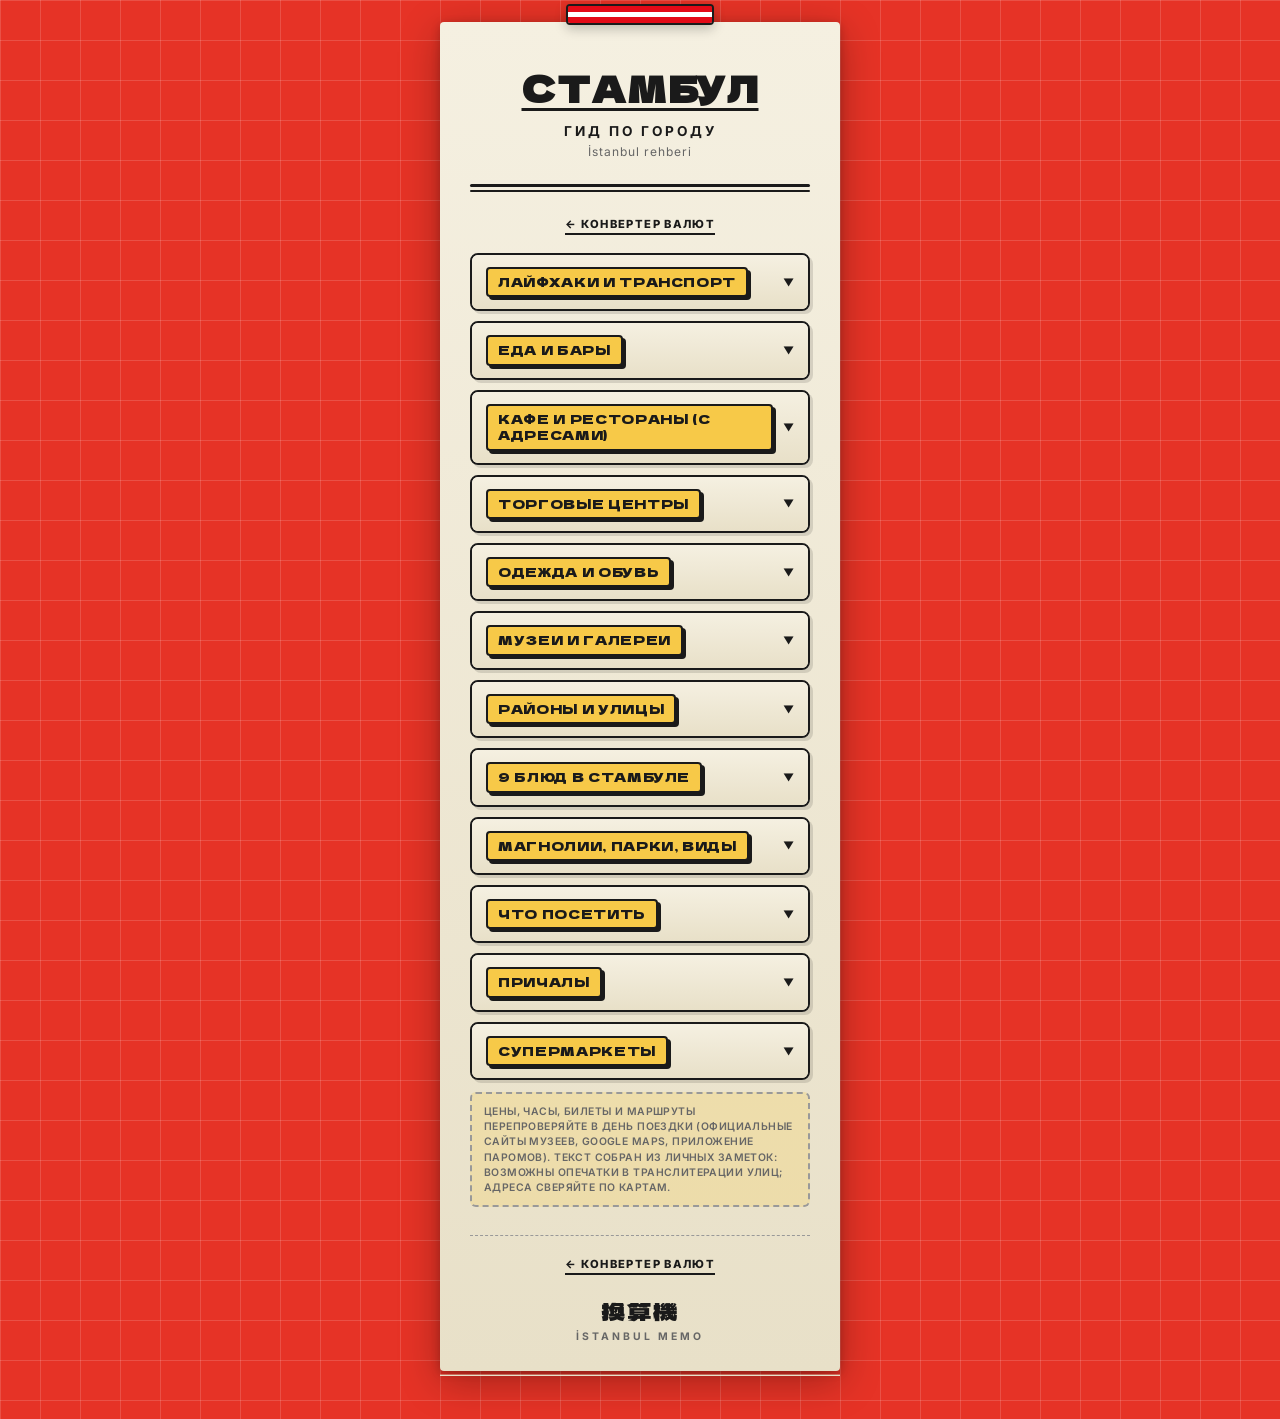
<file: guide.html>
<!DOCTYPE html>
<html lang="ru">
<head>
    <meta charset="UTF-8">
    <meta name="viewport" content="width=device-width, initial-scale=1.0">
    <meta http-equiv="Cache-Control" content="no-cache">
    <title>Стамбул | Гид</title>
    <link rel="preconnect" href="https://fonts.googleapis.com">
    <link rel="preconnect" href="https://fonts.gstatic.com" crossorigin>
    <link href="https://fonts.googleapis.com/css2?family=Dela+Gothic+One&family=Inter:wght@400;600;700;900&display=swap" rel="stylesheet">
    <link rel="stylesheet" href="css/style.css?v=20260508">
    <link rel="stylesheet" href="css/guide.css?v=20260508">
</head>
<body class="guide-page">
    <div class="container">
        <div class="turkey-ribbon" aria-hidden="true">
            <span class="turkey-ribbon__r"></span>
            <span class="turkey-ribbon__w"></span>
            <span class="turkey-ribbon__r"></span>
        </div>

        <article class="converter-card guide-card">
            <header class="header">
                <h1 class="title">
                    <span class="title-main">СТАМБУЛ</span>
                </h1>
                <p class="subtitle">Гид по городу</p>
                <p class="subtitle-jp">İstanbul rehberi</p>
            </header>

            <div class="divider">
                <div class="divider-line"></div>
                <div class="divider-line"></div>
            </div>

            <nav class="guide-top-nav" aria-label="Навигация">
                <a href="index.html">← Конвертер валют</a>
            </nav>

            <div class="guide-accordion">
                <details class="guide-details" id="lifehacks">
                    <summary class="guide-details__summary">
                        <span class="guide-details__label"><span>Лайфхаки и транспорт</span></span>
                        <span class="guide-details__chevron" aria-hidden="true">▼</span>
                    </summary>
                    <div class="guide-details__body">
                        <p class="guide-subtitle">Приложения и карты</p>
                        <ul class="guide-list">
                            <li><strong>Sehir Hatlari</strong> — сайт или приложение с расписанием паромов по Босфору.</li>
                            <li><strong>Istanbul Kart</strong> — транспортная карта (аналог «Тройки»): купить обязательно, действует на метро, трамваи, паромы и автобусы.</li>
                            <li><strong>MuseumPass</strong> — музейная карта Стамбула (ориентир в заметках ~7000 ₽ — перепроверьте цену на официальном сайте на дату поездки).</li>
                        </ul>
                        <p class="guide-subtitle">Деньги</p>
                        <ul class="guide-list">
                            <li>Банкоматы <strong>DenizBank</strong> — по отзывам, со Сбера снятие без комиссии (условия банка уточняйте перед поездкой).</li>
                        </ul>
                        <p class="guide-subtitle">Транспорт</p>
                        <ul class="guide-list">
                            <li><strong>Метробус</strong> — круглосуточно, интервал ~2 минуты, связка европейской и азиатской частей.</li>
                            <li><strong>Метро из аэропорта</strong> — ветка M11; в заметках ориентир ~100 ₽ за поездку — сверяйте с актуальным тарифом.</li>
                            <li><strong>GetTransfer</strong> — трансфер и такси по предзаказу из разных точек.</li>
                        </ul>
                    </div>
                </details>

                <details class="guide-details" id="food-bars">
                    <summary class="guide-details__summary">
                        <span class="guide-details__label"><span>Еда и бары</span></span>
                        <span class="guide-details__chevron" aria-hidden="true">▼</span>
                    </summary>
                    <div class="guide-details__body">
                        <ul class="guide-list">
                            <li><strong>Lokanta Kru</strong> — уютный ресторан с дипломами Le Cordon Bleu; сибас и beef risotto; десерт — шоколадный торт. <a class="guide-map-link" href="https://www.google.com/maps/search/?api=1&amp;query=Lokanta+Kru+Istanbul" target="_blank" rel="noopener noreferrer">Карта</a></li>
                            <li><strong>Kruvasan</strong> — завтраки от тех же владельцев: круассаны с множеством начинок; возможны очереди. <a class="guide-map-link" href="https://www.google.com/maps/search/?api=1&amp;query=Kruvasan+Istanbul" target="_blank" rel="noopener noreferrer">Карта</a></li>
                            <li><strong>Probadora Colectiva</strong> — сильный кофе.</li>
                            <li><strong>Halef</strong> — турецкий чай и пахлава в сливочном соусе.</li>
                            <li><strong>Güllüoğlu</strong> — сравните пахлаву на следующий день после Halef.</li>
                            <li><strong>Soho House</strong> — отель и двор с итальянским рестораном.</li>
                            <li><strong>Altkat</strong> и <strong>Story Coffee</strong> (напротив) — на азиатской стороне; кофе и сан-себастьян.</li>
                            <li><strong>Petra Roasting</strong> — завтраки, обеды, ужины, терраса, магазин при кофейне; попробуйте пончик с банановым кремом.</li>
                            <li><strong>Fiççi</strong> — продукты с русской едой для готовки дома.</li>
                            <li><strong>Dilek Cafe Restaurant</strong> — завтрак на веранде.</li>
                            <li><strong>Bordel</strong> — стритфуд с отметкой Michelin; компактное меню; мерч-носки с логотипом.</li>
                            <li><strong>VAN AHTAMARA BEYOĞLU KAHVALTI EVİ</strong> — недорогой завтрак.</li>
                            <li><strong>Arada</strong> — классический Turkish breakfast, стол заставят тарелками.</li>
                            <li><strong>Gizli Bahçe</strong> — Бейоглу, техно-толпа в трёхэтажном доме, в основном местные.</li>
                            <li><strong>Ali Ocakbaşı</strong> — «очень локальный» ресторан с видом на Босфор; кебабы и мезе; десерт — слоёная пахлава с фисташками и мороженым при вас.</li>
                        </ul>
                    </div>
                </details>

                <details class="guide-details" id="restaurants">
                    <summary class="guide-details__summary">
                        <span class="guide-details__label"><span>Кафе и рестораны (с адресами)</span></span>
                        <span class="guide-details__chevron" aria-hidden="true">▼</span>
                    </summary>
                    <div class="guide-details__body">
                        <ol class="guide-ol">
                            <li><strong>Van Kahvalti Evi</strong> — традиционный турецкий завтрак. Ömer Avni Mh., Defterdar Ykş. 52/A; метро Şişhane. Попробуйте turşu, şalgam, köfte.</li>
                            <li><strong>Kanaat Lokantası</strong> — османская домашняя кухня, азиатская сторона. Selmani Pak Cd. No:9; Uskudar.</li>
                            <li><strong>Helvetia</strong> — домашняя кухня, любим вегетарианцами. Gen. Yazgan Sk No:12; Şişhane.</li>
                            <li><strong>Ziya Baba</strong> — у Айя-Софии. Kucuk Ayasofya Liman Cd, 136.</li>
                            <li><strong>Кебабная Tophane</strong> — кебабы, крупные порции, вид на Топхане. Hacımimi, Karabaş Mektebi Sk., 34425.</li>
                            <li><strong>Babooo Kebap Üsküdar</strong> — Aziz Mahmut Hüdayi, Tepsi Fırını Sk. no 3, 34398.</li>
                            <li><strong>Civitas Istanbul</strong> — Кадыкёй (Kadıköy).</li>
                            <li><strong>Seven Hills</strong> — центр Стамбула, панорамные террасы (уточняйте бронь).</li>
                        </ol>
                    </div>
                </details>

                <details class="guide-details" id="malls">
                    <summary class="guide-details__summary">
                        <span class="guide-details__label"><span>Торговые центры</span></span>
                        <span class="guide-details__chevron" aria-hidden="true">▼</span>
                    </summary>
                    <div class="guide-details__body">
                        <ul class="guide-list">
                            <li>Istinye Park</li>
                            <li>Kanyon</li>
                            <li>Zorlu Center</li>
                            <li>Emaar Square — азиатская часть</li>
                        </ul>
                    </div>
                </details>

                <details class="guide-details" id="fashion">
                    <summary class="guide-details__summary">
                        <span class="guide-details__label"><span>Одежда и обувь</span></span>
                        <span class="guide-details__chevron" aria-hidden="true">▼</span>
                    </summary>
                    <div class="guide-details__body">
                        <ul class="guide-list">
                            <li><strong>Les Benjamins</strong> — турецкий стритвир: футболки, лонгсливы, худи.</li>
                            <li><strong>Shopi go</strong> — концепт-стор и бренд, удобный онлайн.</li>
                            <li><strong>Wunder</strong> — кроссовки, стритвир, аутдор.</li>
                            <li><strong>The Space</strong> — турецкий бренд (в т.ч. кепки).</li>
                        </ul>
                    </div>
                </details>

                <details class="guide-details" id="museums">
                    <summary class="guide-details__summary">
                        <span class="guide-details__label"><span>Музеи и галереи</span></span>
                        <span class="guide-details__chevron" aria-hidden="true">▼</span>
                    </summary>
                    <div class="guide-details__body">
                        <ol class="guide-ol">
                            <li>Музей современного искусства — Liman İşletmeleri Sahası Antrepo D:4; Şişhane.</li>
                            <li>Топхане-и Амирэ — бывший арсенал, выставки. Kılıçali Paşa Mahallesi; Şişhane.</li>
                            <li><strong>Pera Museum</strong> — бывшая гостиница «Бристоль», Meşrutiyet Cd. No:141; Şişhane.</li>
                            <li>SANTRALISTANBUL — арт-центр в бывшей электростанции. Karabekir Cd No:2; Rami İstasyonu.</li>
                            <li>Галерея «Сода» — Şakayık Sk No:1; Osmanbey.</li>
                            <li>Музей невинности — Çukurcuma cd. 24.</li>
                            <li>Borusan Contemporary — Perili Köşk, Baltalimanı Hisar Cad. No:5, Rumeli Hisarı/Sarıyer (часто по выходным).</li>
                        </ol>
                    </div>
                </details>

                <details class="guide-details" id="districts">
                    <summary class="guide-details__summary">
                        <span class="guide-details__label"><span>Районы и улицы</span></span>
                        <span class="guide-details__chevron" aria-hidden="true">▼</span>
                    </summary>
                    <div class="guide-details__body">
                        <ul class="guide-list">
                            <li><strong>Джихангир</strong> — богемный квартал ниже Таксима, к набережной и Галатскому мосту.</li>
                            <li><strong>Томтом</strong> — улица с клубами и барами; Şişhane.</li>
                            <li><strong>Бахарие (Bahariye)</strong> — «турецкий Париж» на азиатской стороне; Kadıköy.</li>
                            <li><strong>Фенер</strong> — винтаж и исторический контекст.</li>
                            <li><strong>Чукурджума</strong> — секонды и винтаж; рядом Çukurcuma Hamamı; Şişhane.</li>
                            <li><strong>Тарлабашы</strong> — аутентичный район у Таксима.</li>
                            <li><strong>Набережная Мода</strong> — прогулки у моря.</li>
                            <li><strong>Kadife Sokak</strong> — барная улица; Kadıköy.</li>
                            <li>Рыбный рынок у <strong>Галатского моста</strong>.</li>
                            <li><strong>Galip Dede Cad.</strong> — музыканты и музыкальные магазины.</li>
                            <li><strong>Maçka Parkı</strong> — парк с кошками; Kadırgalar Cad., Harbiye.</li>
                            <li><strong>Арнавюткёй</strong> — особняки набережной, европейская сторона между мостами.</li>
                            <li>Район <strong>Мода</strong> целиком.</li>
                            <li><strong>Египетский базар</strong> — специи, чай, сладости на вес в коробках.</li>
                            <li><strong>Базар Бешикташа</strong> — вверх от причала: бары и пабы.</li>
                            <li><strong>Бебек</strong>, <strong>Сарыер</strong>, <strong>Балат</strong>, <strong>Кузгунджук</strong> — отдельные прогулочные зоны.</li>
                        </ul>
                    </div>
                </details>

                <details class="guide-details" id="dishes">
                    <summary class="guide-details__summary">
                        <span class="guide-details__label"><span>9 блюд в Стамбуле</span></span>
                        <span class="guide-details__chevron" aria-hidden="true">▼</span>
                    </summary>
                    <div class="guide-details__body">
                        <ul class="guide-list">
                            <li><strong>Lahmacun</strong> — «турецкая пицца», острая мясная начинка на лепёшке.</li>
                            <li><strong>Kokoreç</strong> — потрошки на вертеле в лепёшке с зеленью.</li>
                            <li><strong>Kebab</strong> — döner, şiş, İskender и десятки вариантов.</li>
                            <li><strong>Mercimek çorbası</strong> — суп из красной чечевицы.</li>
                            <li><strong>Hünkar beğendi</strong> — пюре из баклажана с мясом в соусе.</li>
                            <li><strong>Gözleme</strong> — тонкие лепёшки с начинкой.</li>
                            <li><strong>Bülbül yuvası</strong> — хрустящий рулет с ореховой пастой.</li>
                            <li><strong>Tavuk göğsü</strong> — сладкий рисовый пудинг с курицей.</li>
                            <li><strong>Aşure</strong> — десерт с множеством ингредиентов, орехи и сухофрукты.</li>
                        </ul>
                    </div>
                </details>

                <details class="guide-details" id="parks">
                    <summary class="guide-details__summary">
                        <span class="guide-details__label"><span>Магнолии, парки, виды</span></span>
                        <span class="guide-details__chevron" aria-hidden="true">▼</span>
                    </summary>
                    <div class="guide-details__body">
                        <ul class="guide-list">
                            <li><strong>Ihlamur Kasrı</strong> — магнолии, павлины; небольшой вход в лирах; музей живописи.</li>
                            <li><strong>Dolmabahçe Sarayı</strong> — дворец на берегу.</li>
                            <li><strong>Emirgan Park</strong> — тюльпанный сезон.</li>
                            <li><strong>Zorlu Center</strong> — городской досуг.</li>
                            <li><strong>Gülhane</strong> — парк в историческом Фатихе.</li>
                            <li><strong>Otağtepe</strong> — смотровая, азиатская сторона.</li>
                            <li><strong>Nakkaştepe</strong> — парк на азиатской стороне, зиплайн (уточняйте работу площадок).</li>
                        </ul>
                    </div>
                </details>

                <details class="guide-details" id="sights">
                    <summary class="guide-details__summary">
                        <span class="guide-details__label"><span>Что посетить</span></span>
                        <span class="guide-details__chevron" aria-hidden="true">▼</span>
                    </summary>
                    <div class="guide-details__body">
                        <p class="guide-p">Сводка из подборки — часы, билеты и очереди всегда проверяйте в день визита.</p>
                        <ul class="guide-list">
                            <li>Лестница Камондо</li>
                            <li><strong>Viyana Kahvesi</strong> — у Галатской башни; чизкейк.</li>
                            <li><strong>Barnathon</strong> — у Галатской башни.</li>
                            <li><strong>Çeşmeli</strong> — Бейлербей на Босфоре.</li>
                            <li>Kuzguncuk — прогулочный квартал.</li>
                            <li>Beylerbeyi Sarayı</li>
                            <li>Küçüksu Kasrı</li>
                            <li>Галатская башня и мост (ориентир по билету в заметках)</li>
                            <li>Sapphire Tower — панорама</li>
                            <li>Топкапы, Долмабахче</li>
                            <li>Айя-София и Голубая мечеть (Султанахмет)</li>
                            <li>Археологический музей</li>
                            <li>Крепость Румели</li>
                            <li>Площадь Таксим, цветочный пассаж</li>
                            <li>Церковь святого Антония</li>
                            <li>Mesher — современное искусство</li>
                            <li>Тоннель Истикляль, Rumeli Han</li>
                            <li>Завтрак в Turkcell Park, kumpir</li>
                            <li>Emaar Square; 1924 / Rejans; рынок Kadıköy; Moda Seaside; чайный сад Moda</li>
                        </ul>
                    </div>
                </details>

                <details class="guide-details" id="piers">
                    <summary class="guide-details__summary">
                        <span class="guide-details__label"><span>Причалы</span></span>
                        <span class="guide-details__chevron" aria-hidden="true">▼</span>
                    </summary>
                    <div class="guide-details__body">
                        <p class="guide-subtitle">Европейская сторона</p>
                        <ul class="guide-list">
                            <li>Eminönü — главный хаб, всегда оживлённо.</li>
                            <li>Karaköy — за Галатским мостом.</li>
                            <li>Kabataş — новый терминал у Долмабахче.</li>
                        </ul>
                        <p class="guide-subtitle">Азиатская сторона</p>
                        <ul class="guide-list">
                            <li>Üsküdar — плотный поток пассажиров.</li>
                            <li>Kadıköy — чуть спокойнее.</li>
                        </ul>
                    </div>
                </details>

                <details class="guide-details" id="supermarkets">
                    <summary class="guide-details__summary">
                        <span class="guide-details__label"><span>Супермаркеты</span></span>
                        <span class="guide-details__chevron" aria-hidden="true">▼</span>
                    </summary>
                    <div class="guide-details__body">
                        <ul class="guide-list">
                            <li>A101</li>
                            <li>Şok</li>
                            <li>BIM</li>
                            <li>Migros</li>
                            <li>Carrefour</li>
                        </ul>
                    </div>
                </details>
            </div>

            <p class="guide-note">
                Цены, часы, билеты и маршруты перепроверяйте в день поездки (официальные сайты музеев, Google Maps, приложение паромов). Текст собран из личных заметок: возможны опечатки в транслитерации улиц; адреса сверяйте по картам.
            </p>

            <footer class="guide-footer footer">
                <nav class="guide-top-nav" aria-label="В конец">
                    <a href="index.html">← Конвертер валют</a>
                </nav>
                <div class="logo-badge">
                    <div class="logo-text">換算機</div>
                    <div class="logo-subtitle">İstanbul memo</div>
                </div>
            </footer>
        </article>
    </div>
</body>
</html>
</file>
<file: css/style.css>
/* ========================================
   CURRENCY CONVERTER - JAPANESE RECEIPT STYLE
   Based on KUPANI restaurant design
   ======================================== */

/* Google Fonts */
@import url('https://fonts.googleapis.com/css2?family=Dela+Gothic+One&family=Inter:wght@400;600;700;900&display=swap');

/* CSS Variables */
:root {
    --red-bg: #e63326;
    --cream: #f5f0e1;
    --cream-dark: #e8e0c8;
    --black: #1a1a1a;
    --yellow: #f7c948;
    --yellow-dark: #d4a82a;
    --grid-line: rgba(255, 255, 255, 0.15);
}

/* Reset & Base */
* {
    margin: 0;
    padding: 0;
    box-sizing: border-box;
}

html {
    font-size: 16px;
}

body {
    font-family: 'Inter', sans-serif;
    background-color: var(--red-bg);
    min-height: 100vh;
    display: flex;
    justify-content: center;
    align-items: center;
    padding: 20px;
    
    /* Grid pattern */
    background-image: 
        linear-gradient(var(--grid-line) 1px, transparent 1px),
        linear-gradient(90deg, var(--grid-line) 1px, transparent 1px);
    background-size: 40px 40px;
}

/* Container */
.container {
    width: 100%;
    max-width: 400px;
    position: relative;
}

/* Turkey ribbon — accent above the receipt card */
.turkey-ribbon {
    position: absolute;
    top: -18px;
    left: 50%;
    transform: translateX(-50%);
    width: 148px;
    z-index: 10;
    display: flex;
    flex-direction: column;
    border-radius: 4px;
    overflow: hidden;
    border: 2px solid var(--black);
    box-shadow: 0 4px 12px rgba(0, 0, 0, 0.22);
}

.turkey-ribbon__r {
    height: 6px;
    background: #e30a17;
}

.turkey-ribbon__w {
    height: 5px;
    background: #ffffff;
}

/* Main Card - Receipt Style */
.converter-card {
    background: var(--cream);
    border-radius: 4px;
    padding: 40px 30px 30px;
    position: relative;
    box-shadow: 
        0 10px 40px rgba(0, 0, 0, 0.3),
        0 2px 10px rgba(0, 0, 0, 0.2);
    
    /* Paper texture effect */
    background-image: 
        linear-gradient(var(--cream) 0%, var(--cream-dark) 100%);
}

/* Torn paper edge effect at bottom */
.converter-card::after {
    content: '';
    position: absolute;
    bottom: -8px;
    left: 0;
    right: 0;
    height: 8px;
    background: var(--cream-dark);
    mask-image: url("data:image/svg+xml,%3Csvg viewBox='0 0 100 10' xmlns='http://www.w3.org/2000/svg'%3E%3Cpath d='M0 0 Q5 10 10 0 Q15 10 20 0 Q25 10 30 0 Q35 10 40 0 Q45 10 50 0 Q55 10 60 0 Q65 10 70 0 Q75 10 80 0 Q85 10 90 0 Q95 10 100 0 L100 10 L0 10Z'/%3E%3C/svg%3E");
    -webkit-mask-image: url("data:image/svg+xml,%3Csvg viewBox='0 0 100 10' xmlns='http://www.w3.org/2000/svg'%3E%3Cpath d='M0 0 Q5 10 10 0 Q15 10 20 0 Q25 10 30 0 Q35 10 40 0 Q45 10 50 0 Q55 10 60 0 Q65 10 70 0 Q75 10 80 0 Q85 10 90 0 Q95 10 100 0 L100 10 L0 10Z'/%3E%3C/svg%3E");
    mask-size: 20px 100%;
    -webkit-mask-size: 20px 100%;
}

/* Header */
.header {
    text-align: center;
    margin-bottom: 25px;
}

.title {
    display: flex;
    flex-direction: column;
    align-items: center;
    gap: 5px;
}

.title-main {
    font-family: 'Dela Gothic One', cursive;
    font-size: 2.2rem;
    color: var(--black);
    text-transform: uppercase;
    letter-spacing: 2px;
    text-decoration: underline;
    text-decoration-thickness: 3px;
    text-underline-offset: 5px;
}

.subtitle {
    font-size: 0.85rem;
    font-weight: 700;
    color: var(--black);
    text-transform: uppercase;
    letter-spacing: 3px;
    margin-top: 10px;
}

.subtitle-jp {
    font-size: 0.75rem;
    color: #666;
    margin-top: 5px;
    letter-spacing: 1px;
}

/* Divider */
.divider {
    display: flex;
    flex-direction: column;
    gap: 3px;
    margin: 20px 0;
}

.divider-line {
    height: 3px;
    background: var(--black);
    border-radius: 2px;
}

.divider-line:nth-child(2) {
    height: 2px;
}

/* Hero: amount + currency — same design language as table + Random button */
.hero-panel {
    margin-top: 8px;
    margin-bottom: 18px;
    padding: 16px 8px 12px;
}

.hero-panel-topline {
    display: flex;
    flex-direction: column;
    gap: 3px;
    margin-bottom: 14px;
}

.hero-panel-topline .divider-line {
    height: 3px;
    background: var(--black);
    border-radius: 2px;
}

.hero-panel-topline .divider-line:nth-child(2) {
    height: 2px;
}

.hero-label {
    font-family: 'Dela Gothic One', cursive;
    font-size: 0.95rem;
    text-transform: uppercase;
    letter-spacing: 1px;
    margin-bottom: 12px;
    color: var(--black);
    text-align: center;
}

.hero-controls {
    display: flex;
    flex-wrap: wrap;
    gap: 12px;
    align-items: stretch;
    justify-content: center;
}

.hero-field {
    flex: 1 1 140px;
    min-width: 0;
    display: flex;
    flex-direction: column;
    gap: 6px;
}

.hero-field-label {
    font-weight: 900;
    font-size: 0.65rem;
    text-transform: uppercase;
    letter-spacing: 2px;
    color: var(--black);
    padding-left: 2px;
}

.hero-input {
    width: 100%;
    box-sizing: border-box;
    font-family: 'Inter', sans-serif;
    font-size: 1.15rem;
    font-weight: 900;
    padding: 12px 14px;
    border: 3px solid var(--black);
    border-radius: 8px;
    background: var(--cream);
    color: var(--black);
    text-align: right;
    box-shadow: 4px 4px 0 var(--black);
    transition: transform 0.15s ease, box-shadow 0.15s ease;
}

.hero-input:hover {
    transform: translate(-1px, -1px);
    box-shadow: 5px 5px 0 var(--black);
}

.hero-input:focus {
    outline: none;
    background: #fff;
    box-shadow: 4px 4px 0 var(--red-bg);
}

.hero-input::-webkit-outer-spin-button,
.hero-input::-webkit-inner-spin-button {
    -webkit-appearance: none;
    margin: 0;
}

.hero-select-wrap {
    position: relative;
    width: 100%;
}

.hero-select-wrap::after {
    content: '';
    position: absolute;
    right: 14px;
    top: 50%;
    width: 0;
    height: 0;
    border-left: 6px solid transparent;
    border-right: 6px solid transparent;
    border-top: 8px solid var(--black);
    transform: translateY(-40%);
    pointer-events: none;
    z-index: 1;
}

.hero-select {
    width: 100%;
    box-sizing: border-box;
    font-family: 'Inter', sans-serif;
    font-weight: 900;
    font-size: 0.85rem;
    text-transform: uppercase;
    letter-spacing: 0.5px;
    padding: 12px 36px 12px 14px;
    border: 3px solid var(--black);
    border-radius: 8px;
    background: var(--yellow);
    color: var(--black);
    cursor: pointer;
    appearance: none;
    -webkit-appearance: none;
    box-shadow: 4px 4px 0 var(--black);
    transition: background 0.15s ease, transform 0.15s ease, box-shadow 0.15s ease;
}

.hero-select:hover {
    background: var(--yellow-dark);
    transform: translate(-1px, -1px);
    box-shadow: 5px 5px 0 var(--black);
}

.hero-select:focus {
    outline: none;
    background: #fff8e0;
    box-shadow: 4px 4px 0 var(--red-bg);
}

.hero-hint {
    margin-top: 12px;
    font-size: 0.65rem;
    font-weight: 600;
    color: #444;
    line-height: 1.45;
    text-align: center;
    text-transform: uppercase;
    letter-spacing: 0.5px;
}

.hero-panel.flash {
    animation: successFlash 0.4s ease;
}

/* Currency Inputs */
.currency-inputs {
    display: flex;
    flex-direction: column;
    gap: 12px;
}

/* Table Header */
.table-header {
    display: flex;
    justify-content: space-between;
    padding: 0 5px 10px;
    border-bottom: 1px solid var(--black);
    margin-bottom: 10px;
}

.table-header span {
    font-weight: 900;
    font-size: 0.75rem;
    text-transform: uppercase;
    letter-spacing: 2px;
    color: var(--black);
}

.currency-row {
    display: flex;
    align-items: center;
    justify-content: space-between;
    padding: 8px 5px;
    transition: background 0.2s ease;
    border-radius: 4px;
}

.currency-row:hover {
    background: rgba(0, 0, 0, 0.05);
}

.currency-info {
    display: flex;
    align-items: center;
    gap: 12px;
}

.flag {
    font-size: 1.3rem;
}

.currency-code {
    font-weight: 900;
    font-size: 1rem;
    color: var(--black);
    text-transform: uppercase;
    letter-spacing: 1px;
    min-width: 60px;
}

.kinder-code {
    font-size: 0.65rem;
    line-height: 1.2;
    letter-spacing: 0.5px;
    max-width: 130px;
}

.currency-name {
    display: none;
}

.currency-input {
    background: transparent;
    border: none;
    outline: none;
    font-family: 'Inter', sans-serif;
    font-size: 1.1rem;
    font-weight: 700;
    color: var(--black);
    text-align: right;
    width: 120px;
    padding: 5px;
    border-bottom: 2px solid transparent;
    transition: border-color 0.2s ease;
}

.currency-input:focus {
    border-bottom-color: var(--red-bg);
}

.currency-input::placeholder {
    color: #999;
}

.currency-input::-webkit-outer-spin-button,
.currency-input::-webkit-inner-spin-button {
    -webkit-appearance: none;
    margin: 0;
}

.currency-input[type=number] {
    -moz-appearance: textfield;
}

/* Kinder Bueno special row */
.kinder-row {
    background: rgba(247, 201, 72, 0.2);
    border-radius: 4px;
    margin-top: 5px;
}

.kinder-row:hover {
    background: rgba(247, 201, 72, 0.3);
}

/* Total divider */
.total-divider {
    height: 2px;
    background: var(--black);
    margin: 15px 0;
}

/* Lucky Button */
.lucky-button {
    width: 100%;
    margin-top: 20px;
    padding: 15px 20px;
    background: var(--yellow);
    border: 3px solid var(--black);
    border-radius: 50px;
    cursor: pointer;
    font-family: 'Dela Gothic One', cursive;
    font-size: 1rem;
    color: var(--black);
    display: flex;
    align-items: center;
    justify-content: center;
    gap: 10px;
    position: relative;
    overflow: hidden;
    transition: all 0.2s ease;
    box-shadow: 4px 4px 0 var(--black);
}

.lucky-button:hover {
    transform: translate(-2px, -2px);
    box-shadow: 6px 6px 0 var(--black);
}

.lucky-button:active {
    transform: translate(2px, 2px);
    box-shadow: 2px 2px 0 var(--black);
}

.btn-icon {
    font-size: 1.2rem;
}

.btn-text {
    text-transform: uppercase;
    letter-spacing: 1px;
}

.btn-jp {
    display: none;
}

/* Footer */
.footer {
    margin-top: 20px;
    text-align: center;
    padding-top: 15px;
    border-top: 1px dashed #999;
}

.update-info {
    display: flex;
    align-items: center;
    justify-content: center;
    gap: 8px;
    font-size: 0.75rem;
    color: #666;
    text-transform: uppercase;
    letter-spacing: 1px;
}

.update-icon {
    font-size: 0.9rem;
    animation: none;
}

.turkey-hint {
    margin-top: 10px;
    font-size: 0.65rem;
    color: #888;
    line-height: 1.35;
    max-width: 280px;
    margin-left: auto;
    margin-right: auto;
}

/* Как ссылка «← Конвертер» на странице гида */
.footer-guide-cta {
    margin-top: 18px;
    margin-bottom: 2px;
    text-align: center;
}

.footer-guide-cta a {
    display: inline-block;
    font-size: 0.7rem;
    font-weight: 800;
    text-transform: uppercase;
    letter-spacing: 0.12em;
    color: var(--black);
    text-decoration: none;
    border-bottom: 2px solid var(--black);
    padding-bottom: 2px;
}

.footer-guide-cta a:hover {
    color: var(--red-bg);
    border-bottom-color: var(--red-bg);
}

/* Logo/Badge at bottom */
.logo-badge {
    margin-top: 15px;
    text-align: center;
}

.logo-text {
    font-family: 'Dela Gothic One', cursive;
    font-size: 1.5rem;
    color: var(--black);
    letter-spacing: 2px;
}

.logo-subtitle {
    font-size: 0.65rem;
    font-weight: 700;
    color: #666;
    text-transform: uppercase;
    letter-spacing: 3px;
    margin-top: 2px;
}

/* Success Flash */
@keyframes successFlash {
    0% { background-color: transparent; }
    50% { background-color: rgba(247, 201, 72, 0.4); }
    100% { background-color: transparent; }
}

.currency-row.flash {
    animation: successFlash 0.4s ease;
}

/* Responsive */
@media (max-width: 420px) {
    body {
        padding: 15px;
        background-size: 30px 30px;
    }
    
    .converter-card {
        padding: 35px 20px 25px;
    }
    
    .title-main {
        font-size: 1.8rem;
    }
    
    .currency-input {
        width: 100px;
        font-size: 1rem;
    }
    
    .turkey-ribbon {
        width: 128px;
    }

    .hero-controls {
        flex-direction: column;
    }

    .hero-field {
        flex: 1 1 auto;
        width: 100%;
    }
}

/* Loading state */
.loading .currency-input,
.loading .hero-input,
.loading .hero-select {
    opacity: 0.55;
}

/* Scrollbar */
::-webkit-scrollbar {
    width: 8px;
}

::-webkit-scrollbar-track {
    background: var(--cream);
}

::-webkit-scrollbar-thumb {
    background: var(--red-bg);
    border-radius: 4px;
}
</file>
<file: css/guide.css>
/* Istanbul guide — same receipt palette as converter, long-scroll mobile layout */

body.guide-page {
    align-items: flex-start;
    padding-top: 22px;
    padding-bottom: 48px;
}

.guide-card {
    padding-bottom: 28px;
}

.guide-top-nav {
    text-align: center;
    margin-bottom: 18px;
}

.guide-top-nav a {
    display: inline-block;
    font-size: 0.7rem;
    font-weight: 800;
    text-transform: uppercase;
    letter-spacing: 0.12em;
    color: var(--black);
    text-decoration: none;
    border-bottom: 2px solid var(--black);
    padding-bottom: 2px;
}

.guide-top-nav a:hover {
    color: var(--red-bg);
    border-bottom-color: var(--red-bg);
}

/* Accordion sections (<details>) — закрыты по умолчанию */
.guide-accordion {
    margin-top: 8px;
}

.guide-details {
    margin-top: 10px;
    border: 2px solid var(--black);
    border-radius: 8px;
    background: rgba(255, 255, 255, 0.35);
    overflow: hidden;
    box-shadow: 3px 3px 0 rgba(0, 0, 0, 0.12);
}

.guide-details:first-child {
    margin-top: 0;
}

.guide-details__summary {
    list-style: none;
    display: flex;
    align-items: center;
    justify-content: space-between;
    gap: 10px;
    padding: 12px 14px;
    cursor: pointer;
    background: linear-gradient(180deg, var(--cream) 0%, var(--cream-dark) 100%);
    -webkit-tap-highlight-color: transparent;
}

.guide-details__summary::-webkit-details-marker {
    display: none;
}

.guide-details__summary::marker {
    content: '';
}

.guide-details__summary:hover {
    background: rgba(247, 201, 72, 0.35);
}

.guide-details__label > span {
    display: inline-block;
    font-family: 'Dela Gothic One', cursive;
    font-size: 0.82rem;
    text-transform: uppercase;
    letter-spacing: 0.05em;
    color: var(--black);
    background: var(--yellow);
    padding: 5px 10px;
    border-radius: 4px;
    border: 2px solid var(--black);
    box-shadow: 3px 3px 0 var(--black);
    line-height: 1.25;
}

.guide-details__chevron {
    flex-shrink: 0;
    font-size: 0.65rem;
    font-weight: 900;
    color: var(--black);
    transition: transform 0.2s ease;
}

.guide-details[open] .guide-details__chevron {
    transform: rotate(-180deg);
}

.guide-details[open] .guide-details__summary {
    border-bottom: 2px solid var(--black);
}

.guide-details__body {
    padding: 14px 14px 16px;
}

.guide-subtitle {
    font-size: 0.72rem;
    font-weight: 900;
    text-transform: uppercase;
    letter-spacing: 0.08em;
    color: #444;
    margin: 14px 0 8px;
}

.guide-p {
    font-size: 0.78rem;
    line-height: 1.55;
    color: #2a2a2a;
    margin-bottom: 10px;
}

.guide-list {
    list-style: none;
    margin: 0 0 12px;
    padding: 0;
}

.guide-list li {
    position: relative;
    font-size: 0.78rem;
    line-height: 1.5;
    color: #2a2a2a;
    padding-left: 14px;
    margin-bottom: 8px;
}

.guide-list li::before {
    content: '▸';
    position: absolute;
    left: 0;
    color: var(--red-bg);
    font-weight: 900;
    font-size: 0.85rem;
}

.guide-ol {
    margin: 0 0 12px;
    padding-left: 1.25rem;
    font-size: 0.78rem;
    line-height: 1.55;
    color: #2a2a2a;
}

.guide-ol li {
    margin-bottom: 8px;
    padding-left: 4px;
}

.guide-note {
    font-size: 0.65rem;
    font-weight: 600;
    line-height: 1.45;
    color: #666;
    text-transform: uppercase;
    letter-spacing: 0.04em;
    margin-top: 12px;
    padding: 10px 12px;
    background: rgba(247, 201, 72, 0.25);
    border: 2px dashed #999;
    border-radius: 6px;
}

.guide-footer {
    margin-top: 28px;
    padding-top: 16px;
    border-top: 1px dashed #999;
    text-align: center;
}

.guide-footer .logo-badge {
    margin-top: 12px;
}

.guide-mono {
    font-size: 0.68rem;
    word-break: break-word;
    background: rgba(0, 0, 0, 0.06);
    padding: 8px 10px;
    border-radius: 6px;
    border-left: 3px solid var(--black);
    margin: 8px 0;
    line-height: 1.45;
}

a.guide-map-link {
    color: var(--red-bg);
    font-weight: 800;
    text-decoration: underline;
    text-decoration-thickness: 1px;
    text-underline-offset: 2px;
}

a.guide-map-link:hover {
    color: #a02800;
}

.guide-phrase-list li em {
    font-style: normal;
    font-size: 0.72rem;
    color: #555;
    letter-spacing: 0.02em;
}

@media (max-width: 420px) {
    .guide-details__label > span {
        font-size: 0.74rem;
        padding: 4px 8px;
    }
}
</file>
